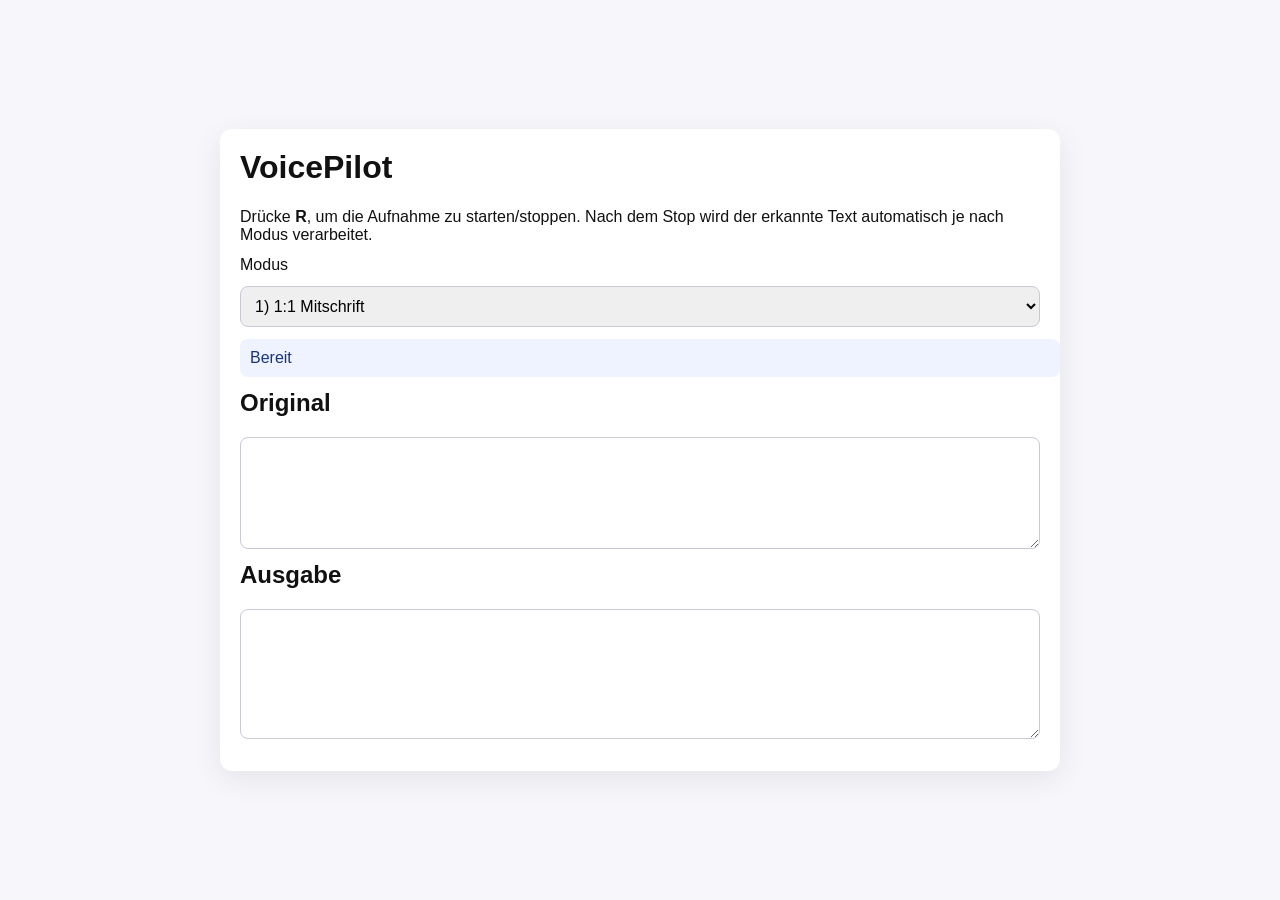
<file: index.html>
<!doctype html>
<html lang="de">
  <head>
    <meta charset="UTF-8" />
    <meta name="viewport" content="width=device-width, initial-scale=1.0" />
    <title>VoicePilot</title>
    <link rel="stylesheet" href="styles.css" />
  </head>
  <body>
    <main class="app">
      <h1>VoicePilot</h1>
      <p>
        Drücke <strong>R</strong>, um die Aufnahme zu starten/stoppen. Nach dem Stop wird der erkannte Text
        automatisch je nach Modus verarbeitet.
      </p>

      <label for="mode">Modus</label>
      <select id="mode">
        <option value="dictation">1) 1:1 Mitschrift</option>
        <option value="rewrite">2) Gesprochenes sauber formulieren</option>
        <option value="positive">3) Negatives/Schimpfwörter positiv darstellen</option>
      </select>

      <div class="status" id="status">Bereit</div>

      <section>
        <h2>Original</h2>
        <textarea id="rawText" rows="5" readonly></textarea>
      </section>

      <section>
        <h2>Ausgabe</h2>
        <textarea id="outputText" rows="6" readonly></textarea>
      </section>
    </main>

    <script src="app.js"></script>
  </body>
</html>
</file>
<file: styles.css>
:root {
  font-family: Arial, sans-serif;
  color: #111;
  background: #f7f7fb;
}

body {
  margin: 0;
  display: grid;
  place-items: center;
  min-height: 100vh;
}

.app {
  width: min(800px, 92vw);
  background: #fff;
  border-radius: 12px;
  padding: 20px;
  box-shadow: 0 8px 30px rgba(0, 0, 0, 0.08);
}

h1,
h2 {
  margin-top: 0;
}

label,
select,
.status,
textarea,
p {
  display: block;
  width: 100%;
  margin-bottom: 12px;
}

select,
textarea {
  font: inherit;
  padding: 10px;
  border: 1px solid #c9c9d5;
  border-radius: 8px;
  box-sizing: border-box;
}

.status {
  background: #eef3ff;
  color: #18357a;
  padding: 10px;
  border-radius: 8px;
}
</file>
